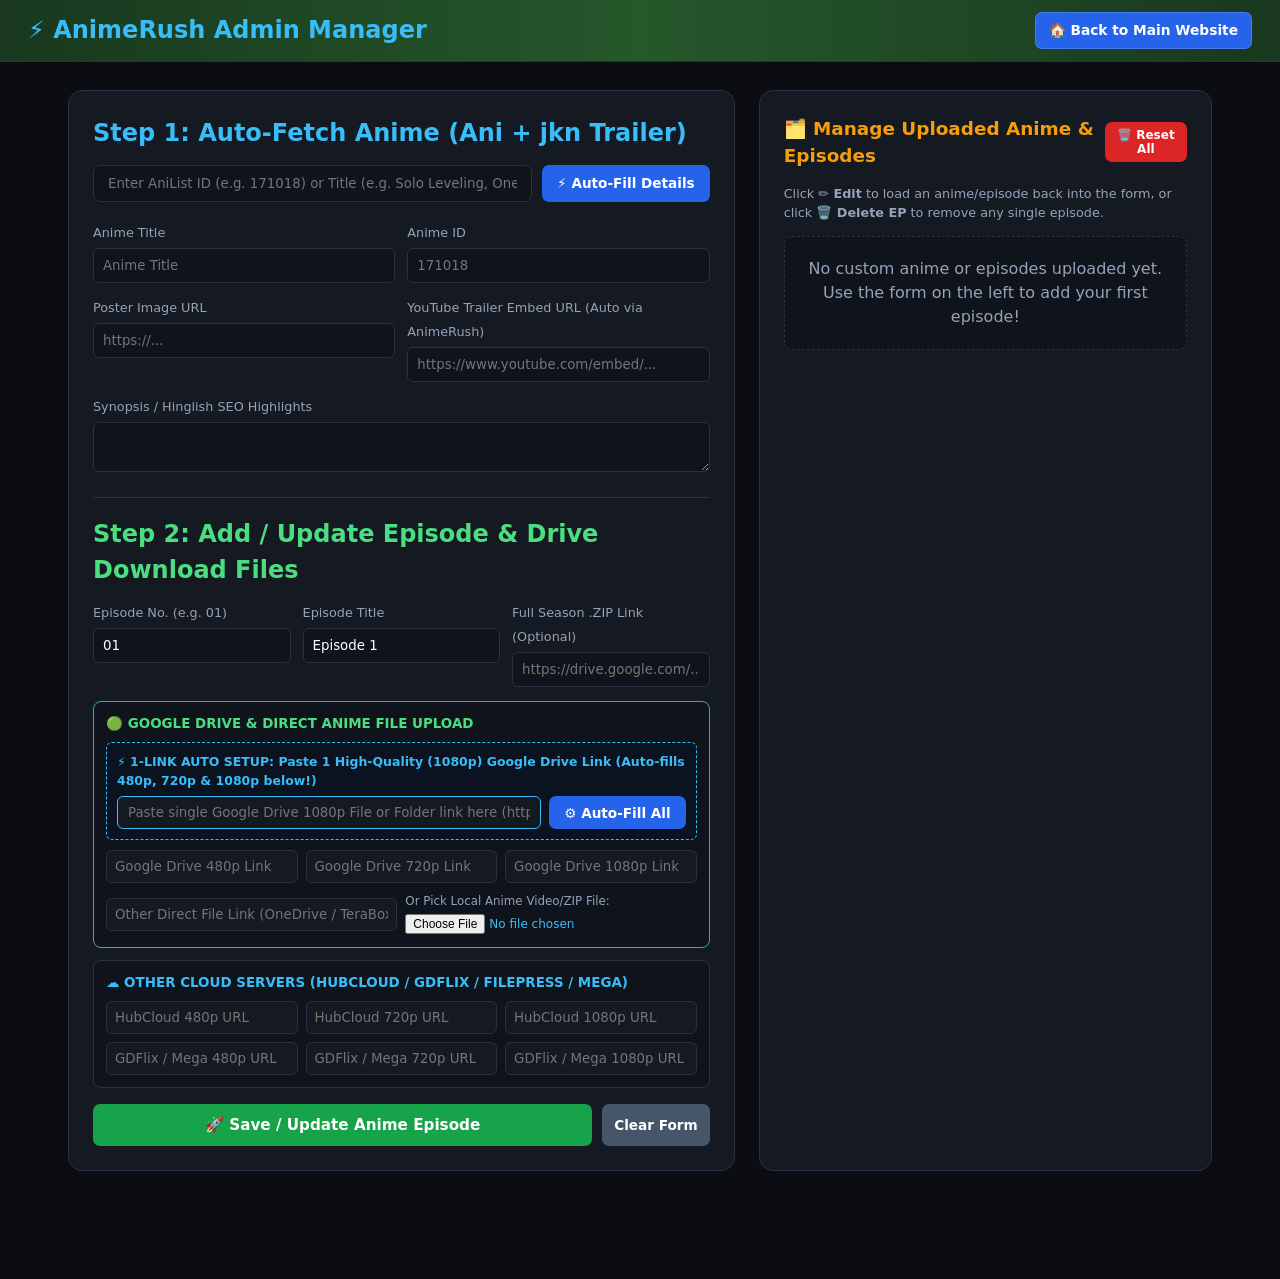
<file: admin.html>
<!DOCTYPE html>
<html lang="en">
<head>
  <meta charset="UTF-8" />
  <meta name="viewport" content="width=device-width, initial-scale=1.0" />
  <title>AnimeRush Admin Panel – Manage, Edit & Delete Episodes</title>
  <link rel="stylesheet" href="css/style.css" />
</head>
<body>
  <header class="site-header">
    <div class="nav-container">
      <div class="brand-logo">⚡ AnimeRush Admin Manager</div>
      <a href="index.html" class="nav-btn" style="background:#2563eb;">🏠 Back to Main Website</a>
    </div>
  </header>

  <main style="max-width:1180px; margin:28px auto; padding:0 18px; display:grid; grid-template-columns:1.25fr 0.85fr; gap:24px;">
    
    <!-- LEFT SIDE: ADD OR EDIT ANIME & EPISODE -->
    <div class="content-card">
      <h2 style="color:#38bdf8; margin-bottom:14px;">Step 1: Auto-Fetch Anime (Ani + jkn Trailer)</h2>
      <div style="display:flex; gap:10px; margin-bottom:18px;">
        <input
          type="text"
          id="admin-search-input"
          placeholder="Enter AniList ID (e.g. 171018) or Title (e.g. Solo Leveling, One Piece)..."
          onkeydown="if(event.key==='Enter') adminAutoFetch()"
          style="flex:1; background:var(--bg-input); border:1px solid var(--border); color:#fff; padding:10px 14px; border-radius:7px;"
        />
        <button class="btn-primary" onclick="adminAutoFetch()">⚡ Auto-Fill Details</button>
      </div>

      <div style="display:grid; grid-template-columns:1fr 1fr; gap:12px; margin-bottom:12px;">
        <div>
          <label style="font-size:0.8rem; color:var(--text-muted);">Anime Title</label>
          <input type="text" id="adm-title" placeholder="Anime Title" style="width:100%; background:var(--bg-input); border:1px solid var(--border); color:#fff; padding:9px; border-radius:6px; margin-top:4px;" />
        </div>
        <div>
          <label style="font-size:0.8rem; color:var(--text-muted);">Anime ID</label>
          <input type="number" id="adm-id" placeholder="171018" style="width:100%; background:var(--bg-input); border:1px solid var(--border); color:#fff; padding:9px; border-radius:6px; margin-top:4px;" />
        </div>
      </div>

      <div style="display:grid; grid-template-columns:1fr 1fr; gap:12px; margin-bottom:12px;">
        <div>
          <label style="font-size:0.8rem; color:var(--text-muted);">Poster Image URL</label>
          <input type="text" id="adm-poster" placeholder="https://..." style="width:100%; background:var(--bg-input); border:1px solid var(--border); color:#fff; padding:9px; border-radius:6px; margin-top:4px;" />
        </div>
        <div>
          <label style="font-size:0.8rem; color:var(--text-muted);">YouTube Trailer Embed URL (Auto via AnimeRush)</label>
          <input type="text" id="adm-trailer" placeholder="https://www.youtube.com/embed/..." style="width:100%; background:var(--bg-input); border:1px solid var(--border); color:#fff; padding:9px; border-radius:6px; margin-top:4px;" />
        </div>
      </div>

      <div style="margin-bottom:16px;">
        <label style="font-size:0.8rem; color:var(--text-muted);">Synopsis / Hinglish SEO Highlights</label>
        <textarea id="adm-synopsis" rows="2" style="width:100%; background:var(--bg-input); border:1px solid var(--border); color:#fff; padding:9px; border-radius:6px; margin-top:4px;"></textarea>
      </div>

      <hr style="border:none; border-top:1px solid var(--border); margin:18px 0;" />

      <!-- STEP 2: EPISODE, GOOGLE DRIVE & OTHER FILE UPLOAD -->
      <h2 style="color:#4ade80; margin-bottom:12px;">Step 2: Add / Update Episode & Drive Download Files</h2>

      <div style="display:grid; grid-template-columns:1fr 1fr 1fr; gap:12px; margin-bottom:14px;">
        <div>
          <label style="font-size:0.8rem; color:var(--text-muted);">Episode No. (e.g. 01)</label>
          <input type="text" id="adm-ep" value="01" style="width:100%; background:var(--bg-input); border:1px solid var(--border); color:#fff; padding:9px; border-radius:6px; margin-top:4px;" />
        </div>
        <div>
          <label style="font-size:0.8rem; color:var(--text-muted);">Episode Title</label>
          <input type="text" id="adm-ep-title" value="Episode 1" style="width:100%; background:var(--bg-input); border:1px solid var(--border); color:#fff; padding:9px; border-radius:6px; margin-top:4px;" />
        </div>
        <div>
          <label style="font-size:0.8rem; color:var(--text-muted);">Full Season .ZIP Link (Optional)</label>
          <input type="text" id="adm-zip-url" placeholder="https://drive.google.com/..." style="width:100%; background:var(--bg-input); border:1px solid var(--border); color:#fff; padding:9px; border-radius:6px; margin-top:4px;" />
        </div>
      </div>

      <!-- GOOGLE DRIVE & DIRECT ANIME FILE UPLOAD BOX -->
      <div style="background:var(--bg-input); border:1px solid #22c55e; border-radius:8px; padding:12px; margin-bottom:12px;">
        <h4 style="color:#4ade80; font-size:0.84rem; margin-bottom:8px;">🟢 GOOGLE DRIVE & DIRECT ANIME FILE UPLOAD</h4>

        <!-- NEW: 1-LINK AUTO SETUP BAR -->
        <div style="margin-bottom:10px; background:#0b1320; padding:10px; border-radius:6px; border:1px dashed #38bdf8;">
          <label style="font-size:0.78rem; color:#38bdf8; font-weight:700; display:block; margin-bottom:6px;">
            ⚡ 1-LINK AUTO SETUP: Paste 1 High-Quality (1080p) Google Drive Link (Auto-fills 480p, 720p & 1080p below!)
          </label>
          <div style="display:flex; gap:8px;">
            <input
              type="text"
              id="gdrive-master-link"
              placeholder="Paste single Google Drive 1080p File or Folder link here (https://drive.google.com/file/d/...)"
              oninput="autoGenerateQualitiesFromSingleDriveLink(this.value)"
              style="flex:1; background:var(--bg-card); border:1px solid #38bdf8; color:#fff; padding:8px 10px; border-radius:6px;"
            />
            <button type="button" class="btn-primary" onclick="autoGenerateQualitiesFromSingleDriveLink(document.getElementById('gdrive-master-link').value)">
              ⚙️ Auto-Fill All
            </button>
          </div>
        </div>

        <!-- KEEP THESE 3 BOXES (They get filled automatically when you paste above!) -->
        <div style="display:grid; grid-template-columns:1fr 1fr 1fr; gap:8px; margin-bottom:10px;">
          <input type="text" id="gdrive-480" placeholder="Google Drive 480p Link" style="background:var(--bg-card); border:1px solid var(--border); color:#fff; padding:8px; border-radius:6px;" />
          <input type="text" id="gdrive-720" placeholder="Google Drive 720p Link" style="background:var(--bg-card); border:1px solid var(--border); color:#fff; padding:8px; border-radius:6px;" />
          <input type="text" id="gdrive-1080" placeholder="Google Drive 1080p Link" style="background:var(--bg-card); border:1px solid var(--border); color:#fff; padding:8px; border-radius:6px;" />
        </div>

        <div style="display:grid; grid-template-columns:1fr 1fr; gap:8px; align-items:center;">
          <input type="text" id="direct-file-url" placeholder="Other Direct File Link (OneDrive / TeraBox / Telegram / Mega)" style="background:var(--bg-card); border:1px solid var(--border); color:#fff; padding:8px; border-radius:6px;" />
          <div>
            <label style="font-size:0.74rem; color:var(--text-muted); display:block;">Or Pick Local Anime Video/ZIP File:</label>
            <input type="file" id="local-anime-file" accept=".mp4,.mkv,.zip,.rar" onchange="handleLocalFileSelect(this)" style="font-size:0.75rem; color:#38bdf8;" />
          </div>
        </div>
      </div>

      <!-- OTHER CLOUD SERVERS (HUBCLOUD, FILEPRESS, GDFLIX, MEGA) -->
      <div style="background:var(--bg-input); border:1px solid var(--border); border-radius:8px; padding:12px; margin-bottom:16px;">
        <h4 style="color:#38bdf8; font-size:0.84rem; margin-bottom:8px;">☁️ OTHER CLOUD SERVERS (HUBCLOUD / GDFLIX / FILEPRESS / MEGA)</h4>
        <div style="display:grid; grid-template-columns:1fr 1fr 1fr; gap:8px; margin-bottom:8px;">
          <input type="text" id="hc-480" placeholder="HubCloud 480p URL" style="background:var(--bg-card); border:1px solid var(--border); color:#fff; padding:8px; border-radius:6px;" />
          <input type="text" id="hc-720" placeholder="HubCloud 720p URL" style="background:var(--bg-card); border:1px solid var(--border); color:#fff; padding:8px; border-radius:6px;" />
          <input type="text" id="hc-1080" placeholder="HubCloud 1080p URL" style="background:var(--bg-card); border:1px solid var(--border); color:#fff; padding:8px; border-radius:6px;" />
        </div>
        <div style="display:grid; grid-template-columns:1fr 1fr 1fr; gap:8px;">
          <input type="text" id="gd-480" placeholder="GDFlix / Mega 480p URL" style="background:var(--bg-card); border:1px solid var(--border); color:#fff; padding:8px; border-radius:6px;" />
          <input type="text" id="gd-720" placeholder="GDFlix / Mega 720p URL" style="background:var(--bg-card); border:1px solid var(--border); color:#fff; padding:8px; border-radius:6px;" />
          <input type="text" id="gd-1080" placeholder="GDFlix / Mega 1080p URL" style="background:var(--bg-card); border:1px solid var(--border); color:#fff; padding:8px; border-radius:6px;" />
        </div>
      </div>

      <div style="display:flex; gap:10px;">
        <button class="btn-primary" style="flex:1; background:#16a34a; padding:12px; font-size:0.95rem;" onclick="adminSavePost()">
          🚀 Save / Update Anime Episode
        </button>
        <button class="btn-primary" style="background:#475569; padding:12px;" onclick="clearAdminForm()">
          Clear Form
        </button>
      </div>
    </div>

    <!-- RIGHT SIDE: MANAGE, EDIT & DELETE UPLOADED ANIME / EPISODES -->
    <div class="content-card">
      <div style="display:flex; justify-content:space-between; align-items:center; margin-bottom:14px;">
        <h2 style="color:#f59e0b; font-size:1.15rem;">🗂️ Manage Uploaded Anime & Episodes</h2>
        <button class="btn-primary" style="background:#dc2626; font-size:0.75rem; padding:6px 10px;" onclick="deleteAllCustomAnime()">
          🗑️ Reset All
        </button>
      </div>
      <p style="font-size:0.8rem; color:var(--text-muted); margin-bottom:14px;">
        Click <strong>✏️ Edit</strong> to load an anime/episode back into the form, or click <strong>🗑️ Delete EP</strong> to remove any single episode.
      </p>

      <div id="admin-published-list" style="display:flex; flex-direction:column; gap:12px;"></div>
    </div>

  </main>

  <script src="js/data.js"></script>
  <script src="js/api.js"></script>
  <script>
    let selectedLocalFileName = '';

    document.addEventListener('DOMContentLoaded', renderAdminList);

    // Handle local file picker (auto-fills direct file name/download tag)
    function handleLocalFileSelect(input) {
      if (input.files && input.files[0]) {
        const file = input.files[0];
        selectedLocalFileName = file.name;
        document.getElementById('direct-file-url').value = `localfile://${file.name}`;
        alert(`Selected local file: ${file.name} (${(file.size / (1024*1024)).toFixed(2)} MB)`);
      }
    }

    // 1. Auto-Fetch from AniList + Jikan Trailer API
    async function adminAutoFetch() {
      const q = document.getElementById('admin-search-input').value.trim();
      if (!q) return alert('Type an AniList ID or Anime title first!');
      const res = await fetchSingleAnimeFromApi(q);
      if (!res) return alert('Could not find anime on API.');

      document.getElementById('adm-title').value = res.title;
      document.getElementById('adm-id').value = res.id;
      document.getElementById('adm-poster').value = res.poster;
      document.getElementById('adm-synopsis').value = res.synopsis;
      document.getElementById('adm-trailer').value = res.trailerEmbedUrl || '';
    }

    // 2. Save or Update Episode in LocalStorage
    async function adminSavePost() {
      const id = Number(document.getElementById('adm-id').value || Date.now());
      const title = document.getElementById('adm-title').value.trim();
      const poster = document.getElementById('adm-poster').value.trim() || createSvgPoster(title, '#0284c7');
      const trailerEmbedUrl = document.getElementById('adm-trailer').value.trim();
      const epNumber = String(document.getElementById('adm-ep').value.trim() || '01').padStart(2, '0');
      const epTitle = document.getElementById('adm-ep-title').value.trim() || `Episode ${Number(epNumber)}`;
      const fullZipUrl = document.getElementById('adm-zip-url').value.trim();
      const synopsis = document.getElementById('adm-synopsis').value.trim();

      if (!title) return alert('Please enter or auto-fill an Anime Title.');

      const newEpisodeObj = {
        epNumber,
        title: epTitle,
        directFileUrl: document.getElementById('direct-file-url').value.trim(),
        directFileName: selectedLocalFileName || `${title}_EP_${epNumber}.mkv`,
        servers: {
          gdrive: {
            p480: document.getElementById('gdrive-480').value.trim(),
            p720: document.getElementById('gdrive-720').value.trim(),
            p1080: document.getElementById('gdrive-1080').value.trim()
          },
          hubcloud: {
            p480: document.getElementById('hc-480').value.trim(),
            p720: document.getElementById('hc-720').value.trim(),
            p1080: document.getElementById('hc-1080').value.trim()
          },
          gdflix: {
            p480: document.getElementById('gd-480').value.trim(),
            p720: document.getElementById('gd-720').value.trim(),
            p1080: document.getElementById('gd-1080').value.trim()
          }
        }
      };

      const db = getAdminSavedAnime();
      const existingIdx = db.findIndex(item => Number(item.id) === id);

      if (existingIdx > -1) {
        // Update existing anime details
        db[existingIdx].title = title;
        db[existingIdx].poster = poster;
        if (trailerEmbedUrl) db[existingIdx].trailerEmbedUrl = trailerEmbedUrl;
        if (fullZipUrl) db[existingIdx].fullZipUrl = fullZipUrl;
        if (synopsis) db[existingIdx].synopsis = synopsis;

        // Update or add the episode
        if (!Array.isArray(db[existingIdx].episodes)) db[existingIdx].episodes = [];
        const epIdx = db[existingIdx].episodes.findIndex(e => String(e.epNumber) === epNumber);
        if (epIdx > -1) {
          db[existingIdx].episodes[epIdx] = newEpisodeObj;
        } else {
          db[existingIdx].episodes.push(newEpisodeObj);
        }
      } else {
        // Create brand new anime entry
        db.unshift({
          id,
          title,
          poster,
          trailerEmbedUrl,
          fullZipUrl,
          langs: ['HI', 'EN', 'JP'],
          qualities: ['480p', '720p', '1080p'],
          genres: ['Action', 'Fantasy'],
          synopsis: synopsis || `Watch and download ${title} in Hindi Dubbed Multi-Audio.`,
          seoHighlights: `Download ${title} Hindi Dubbed 10bit HEVC via Google Drive, HubCloud & GDFlix on AnimeRush.`,
          episodes: [newEpisodeObj]
        });
      }

      await saveAdminDatabase(db);
      renderAdminList();
      alert(`✅ Saved "${title}" - Episode ${epNumber}!`);
    }

    // 3. Render Published Anime & Episodes with Edit / Delete Buttons
    function renderAdminList() {
      const container = document.getElementById('admin-published-list');
      const db = getAdminSavedAnime();

      if (db.length === 0) {
        container.innerHTML = `
          <div style="padding:20px; text-align:center; background:var(--bg-input); border:1px dashed var(--border); border-radius:8px; color:var(--text-muted);">
            No custom anime or episodes uploaded yet. Use the form on the left to add your first episode!
          </div>
        `;
        return;
      }

      container.innerHTML = db.map(anime => {
        const episodes = anime.episodes || [];
        const epRows = episodes.length > 0
          ? episodes.map(ep => `
              <div style="display:flex; justify-content:space-between; align-items:center; background:var(--bg-card); padding:6px 10px; border-radius:6px; margin-top:6px; border:1px solid var(--border);">
                <span style="font-size:0.8rem; color:#e2e8f0;">
                  <strong>EP ${ep.epNumber}:</strong> ${ep.title || ''}
                </span>
                <div style="display:flex; gap:6px;">
                  <button onclick="loadEpisodeIntoForm(${anime.id}, '${ep.epNumber}')" style="background:#0284c7; color:#fff; border:none; padding:4px 8px; border-radius:4px; font-size:0.72rem; cursor:pointer;">✏️ Edit EP</button>
                  <button onclick="deleteSingleEpisode(${anime.id}, '${ep.epNumber}')" style="background:#dc2626; color:#fff; border:none; padding:4px 8px; border-radius:4px; font-size:0.72rem; cursor:pointer;">🗑️ Delete EP</button>
                </div>
              </div>
            `).join('')
          : `<div style="font-size:0.78rem; color:#f87171; margin-top:6px;">⚠️ 0 Episodes Uploaded (Shows "Not Found" to users)</div>`;

        return `
          <div style="background:var(--bg-input); border:1px solid var(--border); border-radius:10px; padding:12px;">
            <div style="display:flex; justify-content:space-between; align-items:flex-start; gap:10px;">
              <div>
                <strong style="color:#38bdf8; font-size:0.95rem;">${anime.title}</strong>
                <div style="font-size:0.75rem; color:var(--text-muted);">ID: #${anime.id} • ${episodes.length} Episode(s)</div>
              </div>
              <div style="display:flex; gap:6px;">
                <button onclick="loadAnimeIntoForm(${anime.id})" style="background:#ca8a04; color:#fff; border:none; padding:5px 10px; border-radius:5px; font-size:0.75rem; font-weight:700; cursor:pointer;">✏️ Edit Info</button>
                <button onclick="deleteEntireAnime(${anime.id})" style="background:#7f1d1d; color:#fecaca; border:1px solid #ef4444; padding:5px 10px; border-radius:5px; font-size:0.75rem; font-weight:700; cursor:pointer;">🗑️ Delete Anime</button>
              </div>
            </div>
            <div style="margin-top:8px;">${epRows}</div>
          </div>
        `;
      }).join('');
    }

    // 4. Edit Anime or Single Episode (Loads data back into the left form)
    function loadAnimeIntoForm(animeId) {
      const anime = getAdminSavedAnime().find(a => Number(a.id) === Number(animeId));
      if (!anime) return;
      document.getElementById('adm-title').value = anime.title || '';
      document.getElementById('adm-id').value = anime.id || '';
      document.getElementById('adm-poster').value = anime.poster || '';
      document.getElementById('adm-trailer').value = anime.trailerEmbedUrl || '';
      document.getElementById('adm-zip-url').value = anime.fullZipUrl || '';
      document.getElementById('adm-synopsis').value = anime.synopsis || '';
      window.scrollTo({ top: 0, behavior: 'smooth' });
    }

    function loadEpisodeIntoForm(animeId, epNum) {
      loadAnimeIntoForm(animeId);
      const anime = getAdminSavedAnime().find(a => Number(a.id) === Number(animeId));
      const ep = (anime?.episodes || []).find(e => String(e.epNumber) === String(epNum));
      if (!ep) return;

      document.getElementById('adm-ep').value = ep.epNumber || '01';
      document.getElementById('adm-ep-title').value = ep.title || '';
      document.getElementById('direct-file-url').value = ep.directFileUrl || '';

      document.getElementById('gdrive-480').value = ep.servers?.gdrive?.p480 || '';
      document.getElementById('gdrive-720').value = ep.servers?.gdrive?.p720 || '';
      document.getElementById('gdrive-1080').value = ep.servers?.gdrive?.p1080 || '';

      document.getElementById('hc-480').value = ep.servers?.hubcloud?.p480 || '';
      document.getElementById('hc-720').value = ep.servers?.hubcloud?.p720 || '';
      document.getElementById('hc-1080').value = ep.servers?.hubcloud?.p1080 || '';

      document.getElementById('gd-480').value = ep.servers?.gdflix?.p480 || '';
      document.getElementById('gd-720').value = ep.servers?.gdflix?.p720 || '';
      document.getElementById('gd-1080').value = ep.servers?.gdflix?.p1080 || '';
    }

    // 5. Delete Single Episode OR Entire Anime
    async function deleteSingleEpisode(animeId, epNum) {
      if (!confirm(`Delete Episode ${epNum}?`)) return;
      const db = getAdminSavedAnime();
      const idx = db.findIndex(a => Number(a.id) === Number(animeId));
      if (idx > -1) {
        db[idx].episodes = (db[idx].episodes || []).filter(e => String(e.epNumber) !== String(epNum));
        await saveAdminDatabase(db);
        await renderAdminList();
      }
    }

    async function deleteEntireAnime(animeId) {
      if (!confirm('Delete this entire Anime and all its episodes?')) return;
      const db = getAdminSavedAnime().filter(a => Number(a.id) !== Number(animeId));
      await saveAdminDatabase(db);
      await renderAdminList();
    }

    async function deleteAllCustomAnime() {
      if (!confirm('Clear all custom uploaded anime from Admin storage?')) return;
      await saveAdminDatabase([]);
      await renderAdminList();
    }

    function clearAdminForm() {
      selectedLocalFileName = '';
      document.querySelectorAll('input[type="text"], input[type="number"], textarea').forEach(el => el.value = '');
      document.getElementById('adm-ep').value = '01';
      document.getElementById('adm-ep-title').value = 'Episode 1';
      document.getElementById('local-anime-file').value = '';
    }
    function extractGoogleDriveId(url) {
      if (!url) return null;
      const value = String(url).trim();

      try {
        const parsed = new URL(value);
        const directId = parsed.searchParams.get('id');
        if (directId) return directId;

        const pathMatch = parsed.pathname.match(/\/(?:d|folders)\/([A-Za-z0-9_-]+)/);
        if (pathMatch) return pathMatch[1];
      } catch (err) {}

      const fallbackMatch = value.match(/(?:\/d\/|\/folders\/|[?&]id=)([A-Za-z0-9_-]{10,})/);
      return fallbackMatch ? fallbackMatch[1] : null;
    }

    function autoGenerateQualitiesFromSingleDriveLink(rawUrl) {
      const cleanUrl = (rawUrl || '').trim();
      if (!cleanUrl) return;

      const driveId = extractGoogleDriveId(cleanUrl);
      const isFolder = cleanUrl.includes('/folders/');

      if (isFolder && driveId) {
        const folderUrl = `https://drive.google.com/drive/folders/${driveId}?usp=sharing`;
        document.getElementById('adm-zip-url').value = folderUrl;
        document.getElementById('gdrive-480').value = `${folderUrl}&quality=480p`;
        document.getElementById('gdrive-720').value = `${folderUrl}&quality=720p`;
        document.getElementById('gdrive-1080').value = `${folderUrl}&quality=1080p`;
        return;
      }

      if (driveId) {
        document.getElementById('gdrive-480').value = `https://drive.google.com/uc?export=download&id=${driveId}&q=480p`;
        document.getElementById('gdrive-720').value = `https://drive.google.com/uc?export=download&id=${driveId}&q=720p`;
        document.getElementById('gdrive-1080').value = `https://drive.google.com/uc?export=download&id=${driveId}&q=1080p`;
        document.getElementById('direct-file-url').value = `https://drive.google.com/file/d/${driveId}/preview`;
      } else {
        document.getElementById('gdrive-480').value = `${cleanUrl}#480p`;
        document.getElementById('gdrive-720').value = `${cleanUrl}#720p`;
        document.getElementById('gdrive-1080').value = `${cleanUrl}#1080p`;
        document.getElementById('direct-file-url').value = cleanUrl;
      }
    }
  </script>
</body>
</html>
</file>
<file: css/style.css>
/* ==========================================================
   AnimeRush - COMPLETE STYLESHEET (css/style.css)
   Works via Live Server or direct file:// open in VS Code
   ========================================================== */
:root {
  --bg-main: #0b0d13;
  --bg-card: #151922;
  --bg-panel: #1c222f;
  --bg-input: #0f131c;
  --border: #2a3142;
  --text-main: #f1f5f9;
  --text-muted: #94a3b8;
  --accent: #00d2ff;
  --accent-hover: #38bdf8;
  --telegram: #24A1DE;
  --btn-red: #8c2d19;
  --btn-blue: #154c61;
  --btn-green: #14532d;
  --btn-purple: #4c1d95;
}

body.light-mode {
  --bg-main: #f1f5f9;
  --bg-card: #ffffff;
  --bg-panel: #e2e8f0;
  --bg-input: #f8fafc;
  --border: #cbd5e1;
  --text-main: #0f172a;
  --text-muted: #475569;
}

* {
  box-sizing: border-box;
  margin: 0;
  padding: 0;
  font-family: 'Segoe UI', system-ui, -apple-system, sans-serif;
}

body {
  background: var(--bg-main);
  color: var(--text-main);
  padding-bottom: 80px;
  line-height: 1.5;
}

a {
  text-decoration: none;
  color: inherit;
}

/* Header & Navigation */
.site-header {
  background: linear-gradient(90deg, #19381f, #25582b, #19381f);
  border-bottom: 1px solid var(--border);
  position: sticky;
  top: 0;
  z-index: 500;
}

.nav-container {
  max-width: 1260px;
  margin: 0 auto;
  padding: 12px 18px;
  display: flex;
  flex-wrap: wrap;
  align-items: center;
  justify-content: space-between;
  gap: 14px;
}

.brand-logo {
  font-size: 1.5rem;
  font-weight: 800;
  color: #38bdf8;
  cursor: pointer;
  display: flex;
  align-items: center;
  gap: 8px;
}

.nav-menu {
  display: flex;
  flex-wrap: wrap;
  align-items: center;
  gap: 8px;
}

.nav-item {
  position: relative;
}

.nav-btn {
  background: rgba(15, 23, 42, 0.45);
  color: #fff;
  border: 1px solid rgba(255, 255, 255, 0.16);
  padding: 7px 13px;
  border-radius: 7px;
  font-size: 0.86rem;
  font-weight: 600;
  cursor: pointer;
  display: inline-flex;
  align-items: center;
  gap: 5px;
  transition: all 0.2s;
}

.nav-btn:hover,
.nav-btn.active {
  background: var(--accent);
  color: #0b0d13;
  border-color: var(--accent);
}

/* Dropdown Menus (Languages, Quality, Genres) */
.dropdown-panel {
  display: none;
  position: absolute;
  top: calc(100% + 8px);
  left: 0;
  min-width: 240px;
  background: var(--bg-card);
  border: 1px solid var(--border);
  border-radius: 10px;
  padding: 8px;
  box-shadow: 0 14px 35px rgba(0, 0, 0, 0.65);
  z-index: 900;
}

.dropdown-panel.open {
  display: block;
}

.dropdown-panel.mega-genres {
  min-width: 480px;
  display: none;
  grid-template-columns: repeat(3, 1fr);
  gap: 6px;
}

.dropdown-panel.mega-genres.open {
  display: grid;
}

@media (max-width: 680px) {
  .dropdown-panel.mega-genres {
    min-width: 280px;
    grid-template-columns: repeat(2, 1fr);
  }
}

.drop-option {
  width: 100%;
  text-align: left;
  background: transparent;
  border: none;
  color: var(--text-main);
  padding: 8px 10px;
  border-radius: 6px;
  font-size: 0.83rem;
  font-weight: 600;
  cursor: pointer;
  display: flex;
  justify-content: space-between;
  align-items: center;
}

.drop-option:hover {
  background: var(--bg-panel);
  color: var(--accent);
}

/* Top Telegram & Global Search Bar */
.top-utility-bar {
  background: #121620;
  border-bottom: 1px solid var(--border);
  padding: 10px 18px;
}

.utility-inner {
  max-width: 1260px;
  margin: 0 auto;
  display: flex;
  flex-wrap: wrap;
  align-items: center;
  justify-content: space-between;
  gap: 12px;
}

.global-search-wrap {
  display: flex;
  flex: 1;
  min-width: 260px;
  max-width: 560px;
  gap: 8px;
}

.global-search-wrap input {
  flex: 1;
  background: var(--bg-input);
  border: 1px solid var(--border);
  color: var(--text-main);
  padding: 8px 13px;
  border-radius: 7px;
  font-size: 0.88rem;
  outline: none;
}

.global-search-wrap input:focus {
  border-color: var(--accent);
}

.btn-primary {
  background: #2563eb;
  color: #fff;
  border: none;
  padding: 8px 15px;
  border-radius: 7px;
  font-weight: 600;
  font-size: 0.85rem;
  cursor: pointer;
}

.btn-primary:hover {
  background: #1d4ed8;
}

.tg-pill {
  background: var(--telegram);
  color: #fff;
  padding: 5px 14px;
  border-radius: 20px;
  font-size: 0.8rem;
  font-weight: 700;
  display: inline-flex;
  align-items: center;
  gap: 6px;
}

/* All Anime Shows List (A-Z) Directory Drawer */
.az-drawer {
  display: none;
  max-width: 1260px;
  margin: 16px auto 0;
  padding: 0 18px;
}

.az-drawer.open {
  display: block;
}

.az-box {
  background: var(--bg-card);
  border: 1px solid var(--border);
  border-radius: 12px;
  padding: 16px;
}

.az-letters {
  display: flex;
  flex-wrap: wrap;
  gap: 6px;
  margin-top: 10px;
}

.az-btn {
  background: var(--bg-panel);
  color: var(--text-main);
  border: 1px solid var(--border);
  min-width: 34px;
  height: 34px;
  padding: 0 8px;
  border-radius: 6px;
  font-weight: 700;
  font-size: 0.82rem;
  cursor: pointer;
}

.az-btn:hover,
.az-btn.active {
  background: var(--accent);
  color: #0b0d13;
  border-color: var(--accent);
}

/* Active Filter Status Bar */
.filter-banner {
  display: none;
  max-width: 1260px;
  margin: 16px auto 0;
  padding: 0 18px;
}

.filter-banner.active {
  display: block;
}

.filter-banner-inner {
  background: rgba(0, 210, 255, 0.1);
  border: 1px solid var(--accent);
  border-radius: 8px;
  padding: 10px 16px;
  display: flex;
  justify-content: space-between;
  align-items: center;
  font-size: 0.88rem;
}

/* Main Layout (3-Column Grid + Right Sidebar) */
.main-layout {
  max-width: 1260px;
  margin: 22px auto;
  padding: 0 18px;
  display: grid;
  grid-template-columns: 1fr 320px;
  gap: 24px;
}

@media (max-width: 920px) {
  .main-layout {
    grid-template-columns: 1fr;
  }
}

.poster-grid {
  display: grid;
  grid-template-columns: repeat(3, 1fr);
  gap: 18px;
}

@media (max-width: 640px) {
  .poster-grid {
    grid-template-columns: repeat(2, 1fr);
    gap: 12px;
  }
}

.anime-card {
  position: relative;
  border-radius: 12px;
  overflow: hidden;
  background: var(--bg-card);
  border: 1px solid var(--border);
  aspect-ratio: 2 / 3;
  cursor: pointer;
  transition: transform 0.22s ease, border-color 0.22s ease;
}

.anime-card:hover {
  transform: translateY(-5px);
  border-color: var(--accent);
}

.anime-card img {
  width: 100%;
  height: 100%;
  object-fit: cover;
  display: block;
}

.card-badges {
  position: absolute;
  top: 8px;
  right: 8px;
  display: flex;
  flex-wrap: wrap;
  gap: 4px;
  z-index: 2;
}

.lang-badge {
  background: rgba(11, 13, 19, 0.86);
  color: #fff;
  font-size: 0.67rem;
  font-weight: 800;
  padding: 3px 6px;
  border-radius: 4px;
  border: 1px solid rgba(255, 255, 255, 0.2);
}

.lang-badge.api {
  background: #0284c7;
}

.card-overlay {
  position: absolute;
  inset: auto 0 0 0;
  background: linear-gradient(to top, rgba(0, 0, 0, 0.96) 18%, rgba(0, 0, 0, 0.72) 68%, transparent 100%);
  padding: 38px 10px 12px;
  text-align: center;
}

.card-title {
  font-size: 0.85rem;
  font-weight: 700;
  color: #fff;
  line-height: 1.35;
  display: -webkit-box;
  -webkit-line-clamp: 2;
  -webkit-box-orient: vertical;
  overflow: hidden;
}

/* Sidebar Widgets */
.sidebar {
  display: flex;
  flex-direction: column;
  gap: 20px;
}

.widget {
  background: var(--bg-card);
  border: 1px solid var(--border);
  border-radius: 12px;
  padding: 16px;
}

.widget-title {
  font-size: 0.98rem;
  font-weight: 700;
  color: #38bdf8;
  margin-bottom: 12px;
  padding-bottom: 8px;
  border-bottom: 1px solid var(--border);
}

.recent-item {
  display: block;
  font-size: 0.82rem;
  color: var(--text-muted);
  padding: 8px 0;
  border-bottom: 1px solid rgba(255, 255, 255, 0.06);
  cursor: pointer;
}

.recent-item:hover {
  color: var(--accent);
}

.cat-cloud {
  display: flex;
  flex-wrap: wrap;
  gap: 6px;
}

.cat-chip {
  background: var(--bg-panel);
  border: 1px solid var(--border);
  color: var(--text-muted);
  padding: 5px 10px;
  border-radius: 6px;
  font-size: 0.77rem;
  font-weight: 600;
  cursor: pointer;
}

.cat-chip:hover {
  color: #fff;
  border-color: var(--accent);
}

/* ==========================================================
   VIEW 2 & 3: STORY POST PAGE & AnimeRush LINKS VAULT
   ========================================================== */
.sub-view {
  display: none;
  max-width: 860px;
  margin: 26px auto;
  padding: 0 18px;
}

.sub-view.active {
  display: block;
}

.content-card {
  background: var(--bg-card);
  border: 1px solid var(--border);
  border-radius: 14px;
  padding: 24px;
}

.back-btn {
  background: var(--bg-panel);
  color: var(--accent);
  border: 1px solid var(--border);
  padding: 8px 14px;
  border-radius: 7px;
  font-weight: 600;
  font-size: 0.84rem;
  cursor: pointer;
  margin-bottom: 16px;
  display: inline-flex;
  align-items: center;
  gap: 6px;
}

.post-hero {
  display: grid;
  grid-template-columns: 200px 1fr;
  gap: 20px;
  margin-bottom: 24px;
}

@media (max-width: 600px) {
  .post-hero {
    grid-template-columns: 1fr;
  }
}

.post-hero img {
  width: 100%;
  border-radius: 10px;
  border: 1px solid var(--border);
}

.seo-section {
  background: var(--bg-input);
  border-left: 4px solid #f59e0b;
  padding: 16px;
  border-radius: 8px;
  margin-bottom: 18px;
}

.seo-section h3 {
  font-size: 1.05rem;
  margin-bottom: 8px;
  color: var(--text-main);
}

.seo-section p {
  font-size: 0.9rem;
  color: var(--text-muted);
  margin-bottom: 8px;
}

/* Active Full Season .ZIP Box */
.zip-pack-box {
  border: 1px dashed #22c55e;
  background: rgba(34, 197, 94, 0.06);
  border-radius: 10px;
  padding: 16px;
  margin-bottom: 22px;
}

.zip-pack-title {
  font-size: 0.9rem;
  font-weight: 800;
  color: #4ade80;
  margin-bottom: 10px;
  display: flex;
  justify-content: space-between;
  align-items: center;
}

/* Episode Accordions */
.ep-accordion {
  border: 1px solid var(--border);
  border-radius: 9px;
  background: var(--bg-panel);
  margin-bottom: 12px;
  overflow: hidden;
}

.ep-header {
  padding: 13px 16px;
  display: flex;
  justify-content: space-between;
  align-items: center;
  cursor: pointer;
  user-select: none;
}

.ep-badge {
  background: #3b4261;
  color: #fff;
  font-size: 0.75rem;
  font-weight: 700;
  padding: 4px 10px;
  border-radius: 12px;
  margin-right: 10px;
}

.ep-body {
  display: none;
  padding: 16px;
  background: var(--bg-card);
  border-top: 1px solid var(--border);
}

.ep-accordion.open .ep-body {
  display: block;
}

.server-group {
  margin-bottom: 14px;
  padding-bottom: 12px;
  border-bottom: 1px solid var(--border);
}

.server-group:last-child {
  margin-bottom: 0;
  padding-bottom: 0;
  border-bottom: none;
}

.server-label {
  font-size: 0.75rem;
  font-weight: 800;
  color: var(--text-muted);
  margin-bottom: 8px;
  letter-spacing: 0.5px;
}

.dl-btn-row {
  display: flex;
  flex-wrap: wrap;
  gap: 8px;
}

.dl-btn {
  border: none;
  padding: 8px 13px;
  border-radius: 6px;
  font-size: 0.8rem;
  font-weight: 700;
  color: #38bdf8;
  cursor: pointer;
  text-decoration: underline;
}

.dl-btn.red { background: var(--btn-red); }
.dl-btn.blue { background: var(--btn-blue); }
.dl-btn.green { background: var(--btn-green); }
.dl-btn.purple { background: var(--btn-purple); color: #e9d5ff; }
.dl-btn:hover { filter: brightness(1.18); }

/* Redirecting Twin Chibi Modal */
.redirect-modal {
  position: fixed;
  inset: 0;
  background: rgba(9, 11, 17, 0.9);
  backdrop-filter: blur(6px);
  display: none;
  flex-direction: column;
  align-items: center;
  justify-content: center;
  z-index: 9999;
}

.redirect-modal.active {
  display: flex;
}

.chibi-maids {
  display: flex;
  gap: 14px;
  animation: floatBounce 0.75s infinite alternate ease-in-out;
}

@keyframes floatBounce {
  from { transform: translateY(0); }
  to { transform: translateY(-12px); }
}

/* Sticky Bottom Bar & Theme Toggle */
.sticky-telegram {
  position: fixed;
  bottom: 14px;
  left: 50%;
  transform: translateX(-50%);
  background: rgba(21, 25, 34, 0.96);
  border: 1px solid var(--border);
  padding: 8px 18px;
  border-radius: 30px;
  display: flex;
  align-items: center;
  gap: 12px;
  font-size: 0.84rem;
  z-index: 400;
  box-shadow: 0 10px 30px rgba(0, 0, 0, 0.6);
}

.theme-fab {
  position: fixed;
  bottom: 16px;
  right: 18px;
  width: 44px;
  height: 44px;
  border-radius: 12px;
  background: #fff;
  color: #1e1b4b;
  border: none;
  font-size: 1.25rem;
  cursor: pointer;
  z-index: 450;
  box-shadow: 0 6px 20px rgba(0, 0, 0, 0.45);
}

footer {
  text-align: center;
  padding: 32px 18px;
  color: var(--text-muted);
  font-size: 0.8rem;
  border-top: 1px solid var(--border);
  margin-top: 40px;
}
</file>
